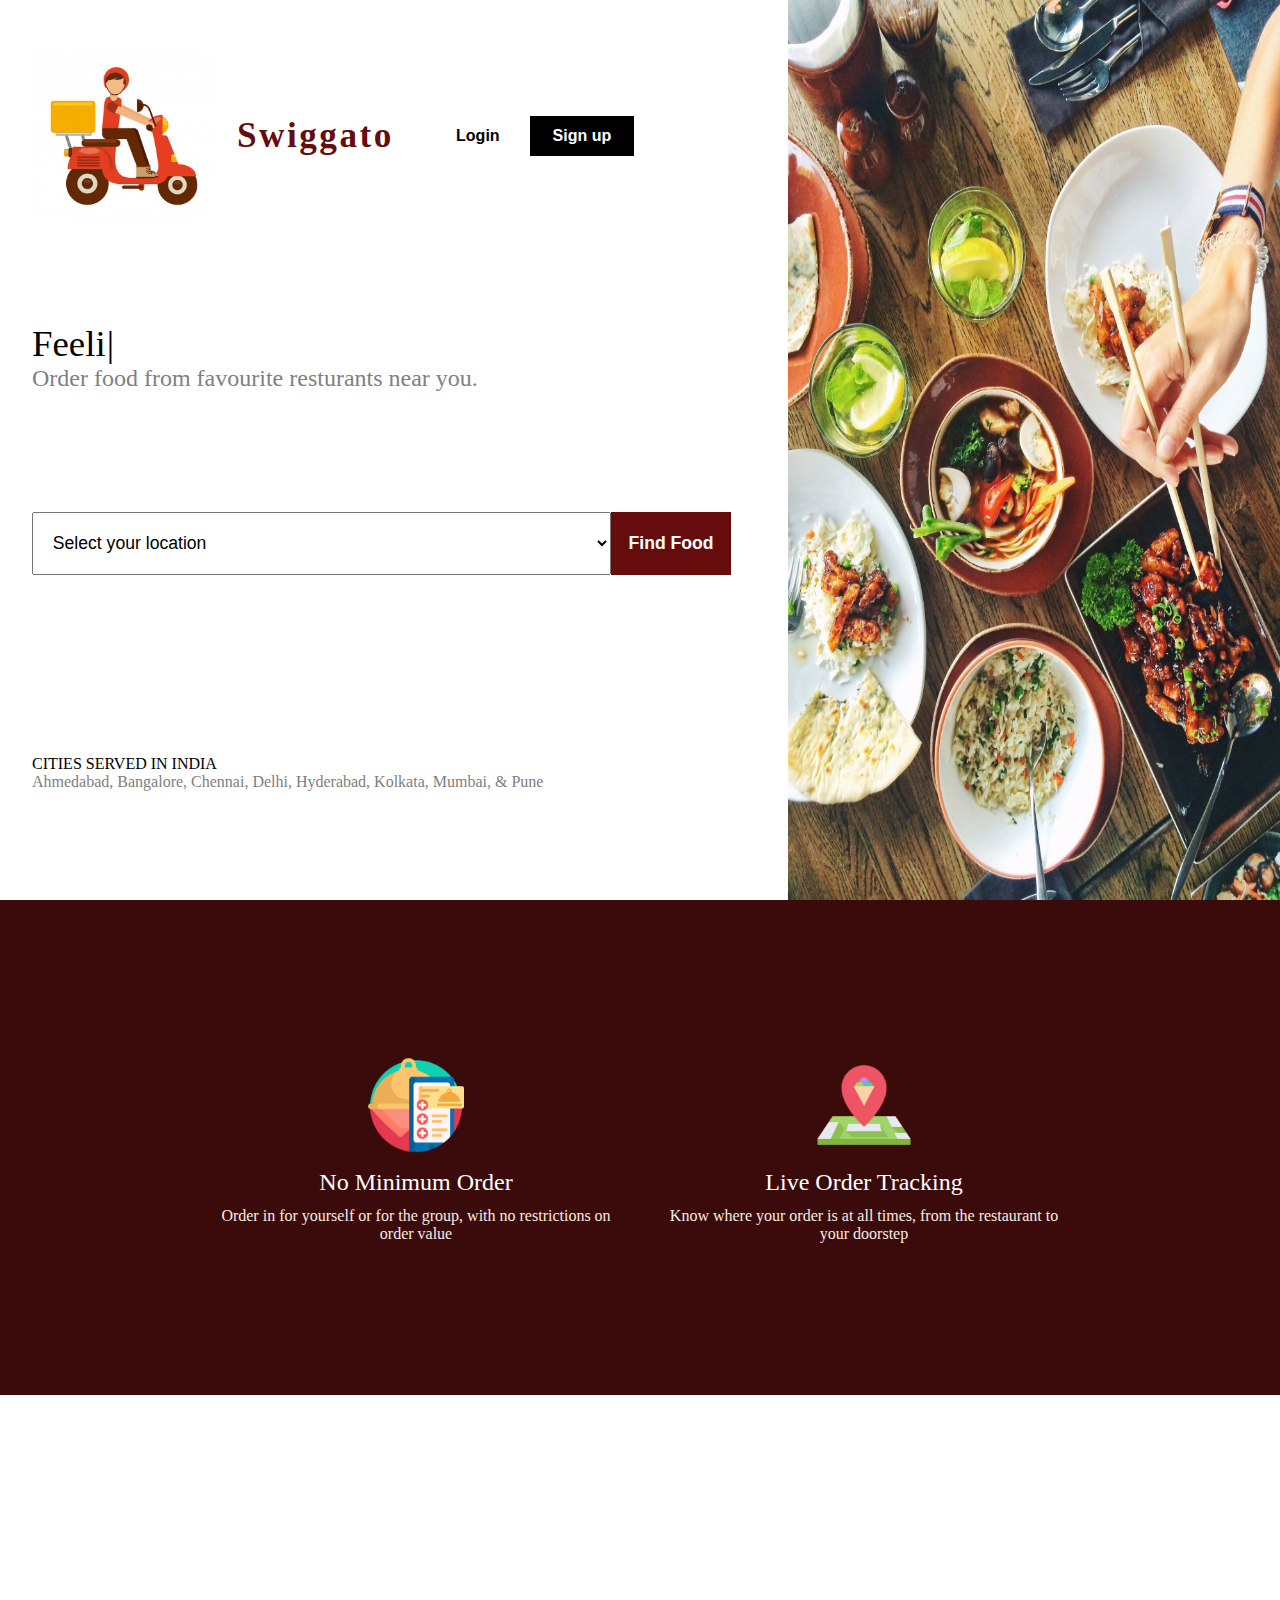
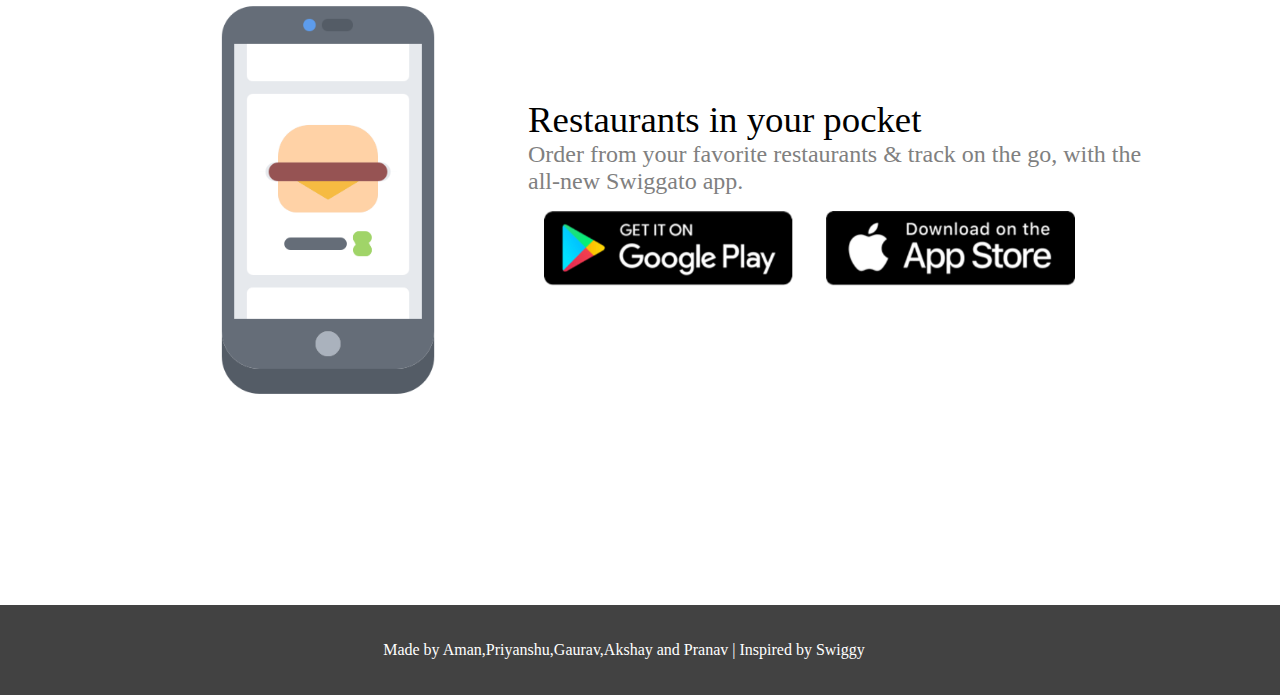
<file: home.html>
<html>
  <head>
    <link rel="icon" type="image/svg+xml" href="images/logo1.jpg" />

 <title>Swiggato</title>
    <link rel="stylesheet" href="css/style1.css" />

    

  </head>

  <body>
    <div class="landing">
      <div class="landing-interact">
        <div class="navbar">
          <div class="branding">
            <div><img class="logo" src="images/logo1.jpg" /></div>
            <div class="logo-title">Swiggato</div>
          </div>
          <div class="links">
            <div>
              <button class="nav-button login" onclick="window.location.href='login.html'">Login</button>

            </div>
            <div>
             
              <button class="nav-button sign"  onclick="window.location.href='signup.html'">Sign up</button>

            </div>
          </div>
        </div>  
        <div class="title">
          <div id="typewriter" class="changing"></div>
          <div class="sub-title">Order food from favourite resturants near you.</div>
        </div>
        <div class="search">
          <select
            id="selection"
            onchange="updateSelection();"
            class="search-bar"
            type="text"
            placeholder="Enter your delivery location"
          >
            <option value="" selected style="display: none"
              >Select your location</option
            >
            <option value="11">Ahmedabad</option>
            <option value="3">Bangalore</option>
            <option value="7">Chennai</option>
            <option value="1">Delhi</option>
            <option value="6">Hyderabad</option>
            <option value="2">Kolkata</option>
            <option value="3">Mumbai</option>
            <option value="5">Pune</option>
          </select>
          <a id="search" href="index.html"
            ><button
              disabled
              id="search-button"
              class="search-bar search-submit"
              type="submit"
            >
              Find Food
            </button></a
          >
          <script>
            function updateSelection() {
              console.log("lol");
              if (document.getElementById("selection").value == "") {
                document.getElementById("search-button").disabled = true;
              } else {
                document.getElementById("search-button").disabled = false;
              }
            }
          </script>
        </div>
        <div class=" cities ">
          <div class="cities-title">CITIES SERVED IN INDIA</div>
          <div class="cities-sub-title">
            Ahmedabad, Bangalore, Chennai, Delhi, Hyderabad, Kolkata, Mumbai, &
            Pune
          </div>
        </div>
      </div>
      <div class="landing-images ">
        <img class="landing-image " src="images/4.jpg" />
      </div>
    </div>
    <div class="features">
      <div class="feature">
        <div><img class="feature-image" src="images/order.png" /></div>
        <div class="feature-title">No Minimum Order</div>
        <div class="feature-desc">
          Order in for yourself or for the group, with no restrictions on order value
        </div>
      </div>
      <div class="feature">
        <div><img class="feature-image" src="images/ice-cream.png" /></div>
        <div class="feature-title">Live Order Tracking</div>
        <div class="feature-desc">
          Know where your order is at all times, from the restaurant to your doorstep
        </div>
      </div>
    </div>
    <div class="mobile">
      <div class="mob-1">
        <img class="mobile-image" src="images/phone.png" />
      </div>
      <div class="mob-2">
        <div class="changing">Restaurants in your pocket</div>
        <div class="sub-title">
          Order from your favorite restaurants & track on the go, with the all-new Swiggato app.

        </div>
        <div class="stores">
          <img
            class="store-image"
            onClick="alertFunction()"
            src="images/play.webp"
          /><img class="store-image" src="images/iOS.webp" onClick="alertFunction()"/>
        </div>
      </div>
    </div>
    <div class="footer">
      <div class="credits">Made by Aman,Priyanshu,Gaurav,Akshay and Pranav | Inspired by Swiggy</div>
    </div>

    <script>
      const alertFunction = () => {
        window.alert("App is in development... or is it?");
      };
    </script>
    <script src="js/core.js"></script>
    <script type="text/javascript">
      const instance = new Typewriter("#typewriter", {
        strings: [
          "Feeling hungry?",
          "Unexpected guests?",
          "Cooking gone wrong?",
          "Game night?",
          "Movie marathon?"
        ],
        autoStart: true,
        loop: true
      });
    </script>
    
   



    

  </body>
</html>
</file>
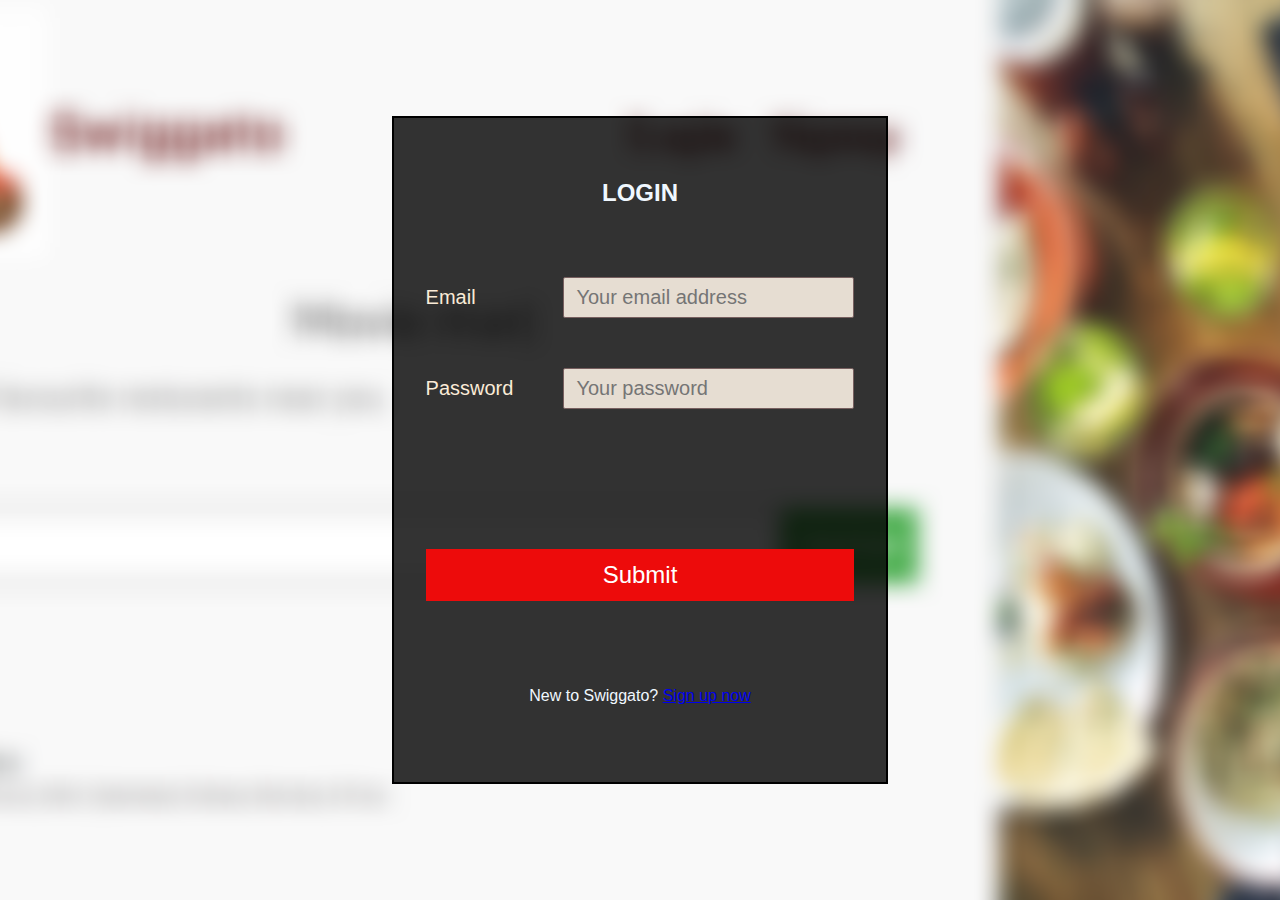
<file: login.html>
<!DOCTYPE html>
<html lang="en">
<head>
    <meta charset="UTF-8">
    <meta name="viewport" content="width=device-width, initial-scale=1.0">
    <title>Form</title>
</head>
<body>
    <form class="login-form">
        <h2>LOGIN</h2>
        <div class="gap">
        <div class="form">
          <label for="email">Email</label>
          <input type="text" name="email" id="email" placeholder="Your email address">
       
   
         
          <label for="password">Password</label>
          <input type="password" name="password" id="password" placeholder="Your password">
        </div>
        </div>
        <label id="error-text"></label> 
        <button type="submit" id="submit">Submit</button>
<p>New to Swiggato? <a href="#" onclick="window.location.href='signup.html'">Sign up now</a></p>
    </form>
    <style>
        html,body{
          margin:0;
          padding:0;
          height: 100%;
          background:url(./images/back1.png) no-repeat;
  background-position: center center;
  background-size: cover;
        }
        *{
          box-sizing: border-box;
        }
        h2{
          margin:0;
        }
        
        body{
          display: flex;
          justify-content: center;
          align-items: center;
          background-color: rgb(225, 12, 12);
          padding: 32px;
          font-family:Arial, Helvetica, sans-serif;
        }
      
        .login-form {
  border: 2px solid black;
  padding: 32px;
  color: aliceblue;
  height: 80%;
  display: flex;
  flex-direction: column;
  align-items: center;
  justify-content: center;
  gap: 20px;
  max-width: fit-content;
  width: 100%;
  background: rgb(16, 16, 16);
  background-color: rgba(0, 0, 0, 0.8);
  gap: 70px;
}

.form {
  display: grid;
  grid-template-columns: min-content 1fr;
  gap: 5px;
  width: 100%;
  gap: 50px;
   font-size: 20px;

}

label {
  width: max-content;
  display: flex;
  align-items: center;
  
  color: antiquewhite;
}

input {
  border: 1px solid rgb(119, 95, 95);
  font-size: 20px;
  color: black;
  width: 100%;
  border-radius: 2px;
  
  padding: 8px 12px;
  transition: 300ms;
  outline: 2px transparent;
  background-color: rgb(230, 221, 210);
}

input:focus {
  outline: 2px solid rgb(181, 7, 152);
}

#submit {
  padding: 12px 24px;
  border: none;
  background-color: rgb(237, 11, 11);
  color: white;
  width: 100%;
  font-size: 24px;
 
}

@media (max-width: 500px) {
  .form {
    grid-template-columns: 1fr;
  }

  label {
    width: 100%;
  }
}

    </style>


<script type="text/javascript"> 
    const errorbox = document.getElementById("error-text") 
    function showError(text) { 
        errorbox.innerText = text; 
    } 
    function hideError() { 
        errorbox.innerText = ""; 
    } 

    const form = document.forms[0]; 
     
 
    const emailInp = form.email; 

    

    function submit(){ 
     
        const email = emailInp.value.trim(); 
       
         
        hideError() 
       
        if (email == null || email.match(/^[a-zA-Z0-9.]+@([a-zA-Z]{2,}\.)+[a-zA-Z]{2,4}$/gm) == null) { 
            showError("Invalid email entered"); 
            return; 
        } 


        window.open('index.html', '_blank');
    } 

    form.addEventListener("submit", e => { 
        e.preventDefault(); 
        submit(); 
    }); 
</script> 
</body>
</html>
</file>
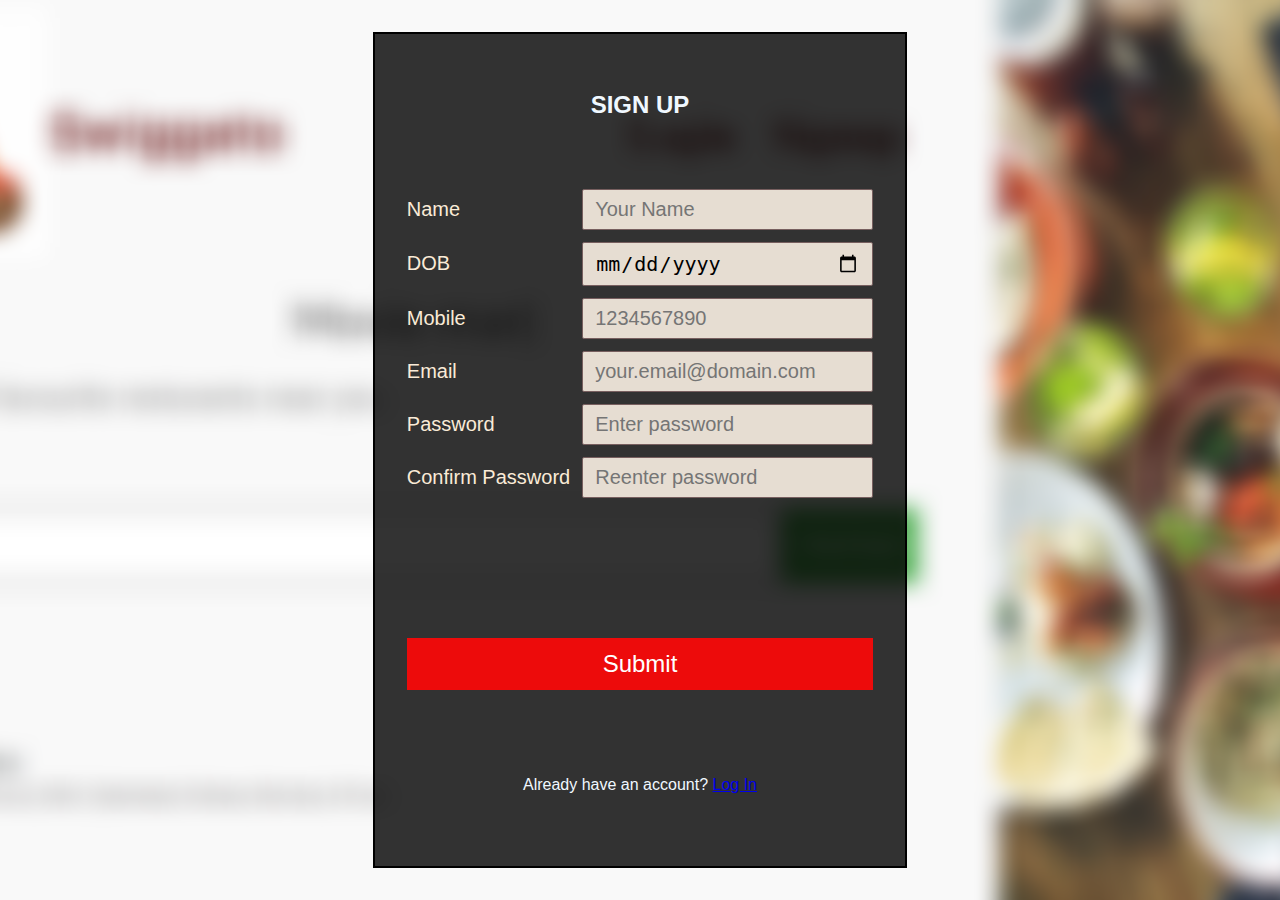
<file: signup.html>
<!DOCTYPE html>
<html lang="en">
<head>
    <meta charset="UTF-8">
    <meta name="viewport" content="width=device-width, initial-scale=1.0">
    <title>Form</title>
</head>
<body>
    <form class="sign-up-form">
        <div class="text">
    <h2>SIGN UP</h2>
        </div>
    <div class="form">

        <label for="nameinp">Name</label> 
        <input type="text" name="nameinp" id="nameinp" placeholder="Your Name"> 
     
     <label for="DOB">DOB</label>
     <input type="date" name="DOB" id="DOB" placeholder="09092002">
         <label for="mobile">Mobile</label> 
        <input type="tel" name="mobile" id="mobile" placeholder="1234567890"> 
     
     
        <label for="email">Email</label> 
        <input type="text" name="email" id="email" placeholder="your.email@domain.com"> 
     
        <label for="pwd">Password</label> 
        <input type="password" name="pwd" id="pwd" placeholder="Enter password"> 
     
     
        <label for="cpwd">Confirm Password</label> 
        <input type="password" name="cpwd" id="cpwd" placeholder="Reenter password"> 
    </div>
    <label id="error-text"></label> 
    <button type="submit" id="submit">Submit</button>
    <p>Already have an account? <a href="#" onclick="window.location.href='login.html'">Log In</a></p>

    </form>
    <style>
        html,body{
          margin:0;
          padding:0;
          height: 100%;
          background:url(./images/back1.png) no-repeat;
  background-position: center center;
  background-size: cover;
        }
        *{
          box-sizing: border-box;
        }
        h2{
          margin:0;
        }
        body{
          display: flex;
          justify-content: center;
          align-items: center;
          background-color: rgb(225, 12, 12);
          padding: 32px;
          font-family:Arial, Helvetica, sans-serif;
        }
    
       
        .sign-up-form {
  border: 2px solid black;
  padding: 32px;
  color: aliceblue;
  height: 100%;
  display: flex;
  flex-direction: column;
  align-items: center;
  justify-content: center;
  gap: 20px;
  max-width: fit-content;
  width: 100%;
  background: rgb(16, 16, 16);
background-color: rgba(0, 0, 0, 0.8);
gap: 70px;
}
    
        .form{
          display: grid;
          grid-template-columns: min-content 1fr;
          gap: 12px;
          width: 100%;
          font-size: 20px;
        }
        label{
          width: max-content;
          display: flex;
          align-items: center;
          color: antiquewhite;
    
        }
        input{
          border: 1px solid rgb(119, 95, 95);
          font-size: 20px;
          color: black;
          width: 100%;
          border-radius: 2px;
          padding: 8px 12px;
          transition: 300ms;
          outline: 2px transparent;
          background-color: rgb(230, 221, 210);
        }
        input:focus{
          outline: 2px solid rgb(181, 7, 152);
        }
        #submit{
          padding:12px 24px;
          border:none;
          background-color: rgb(237, 11, 11);
          color: white;
          width: 100%;
          font-size: 24px;
        }
@media (max-width: 500px) { 
            .form { 
                grid-template-columns: 1fr; 
            } 
 
            label { 
                width: 100%; 
            } 
        } 

    </style>

<script type="text/javascript"> 
    const errorbox = document.getElementById("error-text") 
    function showError(text) { 
        errorbox.innerText = text; 
    } 
    function hideError() { 
        errorbox.innerText = ""; 
    } 

    const form = document.forms[0]; 
     
    const nameInp = form.nameinp; 
    const mobInp = form.mobile; 
    const emailInp = form.email; 
    const pwdInp = form.pwd; 
    const cpwdInp = form.cpwd; 

    function submit(){ 
        const text = nameInp.value.trim(); 
        const mob = mobInp.value.trim(); 
        const email = emailInp.value.trim(); 
        const pwd = pwdInp.value.trim(); 
        const cpwd = cpwdInp.value.trim(); 
         
        hideError() 
        if (text == null || text.length < 3) { 
            showError("Name should at least be 3 characters long"); 
            return; 
        } 
        if (mob == null || mob.match(/^[\d +-]{10,}$/gm) == null){ 
            showError("Invalid mobile number"); 
            return; 
        } 
        if (email == null || email.match(/^[a-zA-Z0-9.]+@([a-zA-Z]{2,}\.)+[a-zA-Z]{2,4}$/gm) == null) { 
            showError("Invalid email entered"); 
            return; 
        } 
        if (pwd == null || pwd.length < 8){ 
            showError("Password should be at least 8 characters"); 
            return; 
        } 
        if (cpwd != pwd) { 
            showError("Confirm Password should match Password"); 
            return; 
        } 

       
        window.open('login.html', '_blank');
    } 

    form.addEventListener("submit", e => { 
        e.preventDefault(); 
        submit(); 
        
    }); 
</script> 
</body>
</html>
</file>
<file: css/style1.css>
body {
    margin: 0;
    padding: 0;
    font-family: 'Roboto';
}

.landing {
    display: grid;
    grid-template-columns: 1.6fr 1fr;
    height: 100vh;
}

.landing-interact {
    display: grid;
    grid-template-rows: 1.6fr 1fr 1.2fr 1.5fr;
}



.navbar {
    display: grid;
    grid-template-columns: 1fr 1fr;
}

.branding {
    display: flex;
    flex-direction: row;
    justify-content: start;
    align-items: center;
    padding-left: 2em;
}

.logo {
    width: 90%;
}


.logo-title {
    font-size: 2.2em;
    color: #660c0c;
    font-weight: bolder;
    letter-spacing: 2.5px;
    ;
}

.links {
    display: flex;
    flex-direction: row;
    justify-content: flex-end;
    align-items: center;
    padding-right: 2em;
}

.nav-button {
    width: 6.5em;
    height: 2.5em;
    font-weight: bolder;
    font-size: 1em;
    border: none;
}

.login {
    background: none;
}

.sign {
    background: black;
    color: white;
}

.title {
    display: flex;
    justify-content: center;
    flex-direction: column;
    padding-left: 2em;
}

.changing {
    font-size: 2.3em;
}

.sub-title {
    font-size: 1.5em;
    color: grey;
    font-weight: 300;
    ;
}

.search {
    padding: 2em;
    display: flex;
    align-items: center;
}

.search-bar {
    width: 80%;
    padding: 0.9em;
    font-size: 1.1em;
    height: 3.6em;
}
.search-submit {
    width: auto;
    border: none;
    background: #660c0c;
    color: white;
    padding: 1em;
    font-weight: bolder;
    cursor: pointer;
}

.cities {
    display: flex;
    justify-content: center;
    flex-direction: column;
    padding-left: 2em;
}

.cities-sub-title {
    color: grey;
}
.landing-image {
    width: 100%;
    height: 100vh;
}
.features {
    height: 55vh;
    background-color: #3B0B0B;
    display: grid;
    grid-template-columns: 1fr 1fr;
    color: white;
    padding-left: 15%;
    padding-right: 15%
}

.feature {
    padding: 1em;
    display: flex;
    flex-direction: column;
    align-items: center;
    justify-content: center;
}

.feature-title {
    font-size: 1.5em;
    font-weight: 500;
}

.feature-desc {
    text-align: center;
    padding: 0.7em;
    color: #F8ECE0;
}

.feature-image {
    height: 6em;
    width: 6em;
    padding: 1em;
}

.mobile {
    height: 90vh;
    display: grid;
    grid-template-columns: 1fr 1.7fr;
    margin-left: 10%;
    margin-right: 10%;
}

.mobile-image {
    height: 25em;
    width: 25em;
}

.mob-1 {
    display: flex;
    align-items: center;
    justify-content: flex-end;
}

.mob-2 {
    display: flex;
    align-items: flex-start;
    justify-content: center;
    flex-direction: column;
}

.store-image {
    width: 40%;
    margin: 1em;
    cursor: pointer;
}

.stores {
    padding: 0em;
    ;
}

.footer {
    height: 10vh;
    background: #424242;
    display: flex;
    justify-content: center;
    align-items: center;
    color: white;
}
.footer a{
    padding: 10px;
    text-decoration: none;
    color: white;
}
.footer a:hover{
    text-decoration: underline;
    text-decoration-color: white;
    text-decoration-style:solid;
}
.credits{
    display:flex;
    justify-content: flex-end;
    padding-right: 2em;
}
.links{
    display:flex;
    justify-content: flex-start;
    padding-left: 2em;
}

@media only screen and (max-width: 900px) {
    .features {
        height: auto;
        background-color: #3B0B0B;
        display: grid;
        grid-template-rows: 1fr 1fr 1fr;
        grid-template-columns: 1fr;
        color: white;
    }
    .landing {
        display: grid;
        grid-template-columns: ;
        height: 100vh;
    }
    .landing-image {
        display: none;
    }
    .mobile-image {
        height: 16em;
        width: 16em;
    }
}
</file>
